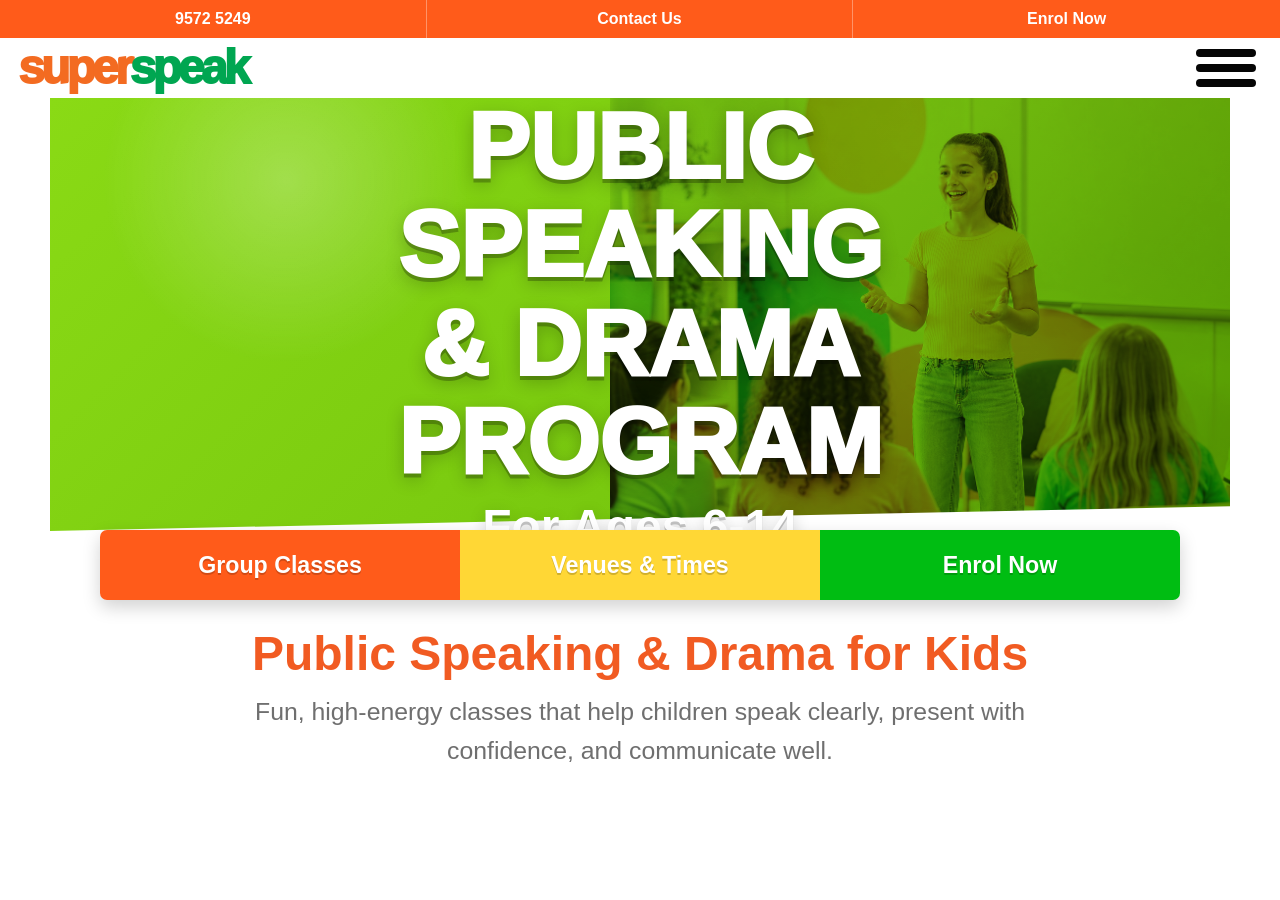
<file: index.html>
<!doctype html>
<html lang="en">
  <head>
    <meta charset="utf-8">
    <meta name="viewport" content="width=device-width, initial-scale=1">
    <title>Super Speak Practice Site</title>
    <link rel="stylesheet" href="styles.css">
  </head>
  <body>
    <header class="site-header">
      <div class="utility-bar">
        <a href="tel:0395725249">9572 5249</a>
        <a href="mailto:info@superspeak.com.au">Contact Us</a>
        <a href="enrol-now.html">Enrol Now</a>
      </div>
      <div class="logo-row">
        <a class="logo" href="index.html" aria-label="Super Speak home"><span>super</span>speak</a>
        <button class="menu-button" type="button" aria-label="Menu">
          <span></span>
          <span></span>
          <span></span>
        </button>
      </div>
    </header>

    <main class="home-shell">
      <section class="hero" aria-labelledby="site-title">
        <img class="hero-photo" src="assets/kids-public-speaking.png" alt="Children practising public speaking in a group class">
        <div class="hero-copy">
          <h1 id="site-title">Public Speaking<br>&amp; Drama Program</h1>
          <p class="intro">For Ages 6-14</p>
        </div>
      </section>

      <nav class="button-grid" aria-label="Main pages">
        <a class="cta orange" href="group-classes.html">Group Classes</a>
        <a class="cta yellow" href="venues-times.html">Venues &amp; Times</a>
        <a class="cta green" href="enrol-now.html">Enrol Now</a>
      </nav>

      <section class="intro-section" aria-labelledby="intro-title">
        <h2 id="intro-title">Public Speaking &amp; Drama for Kids</h2>
        <p>Fun, high-energy classes that help children speak clearly, present with confidence, and communicate well.</p>
      </section>
    </main>
  </body>
</html>
</file>
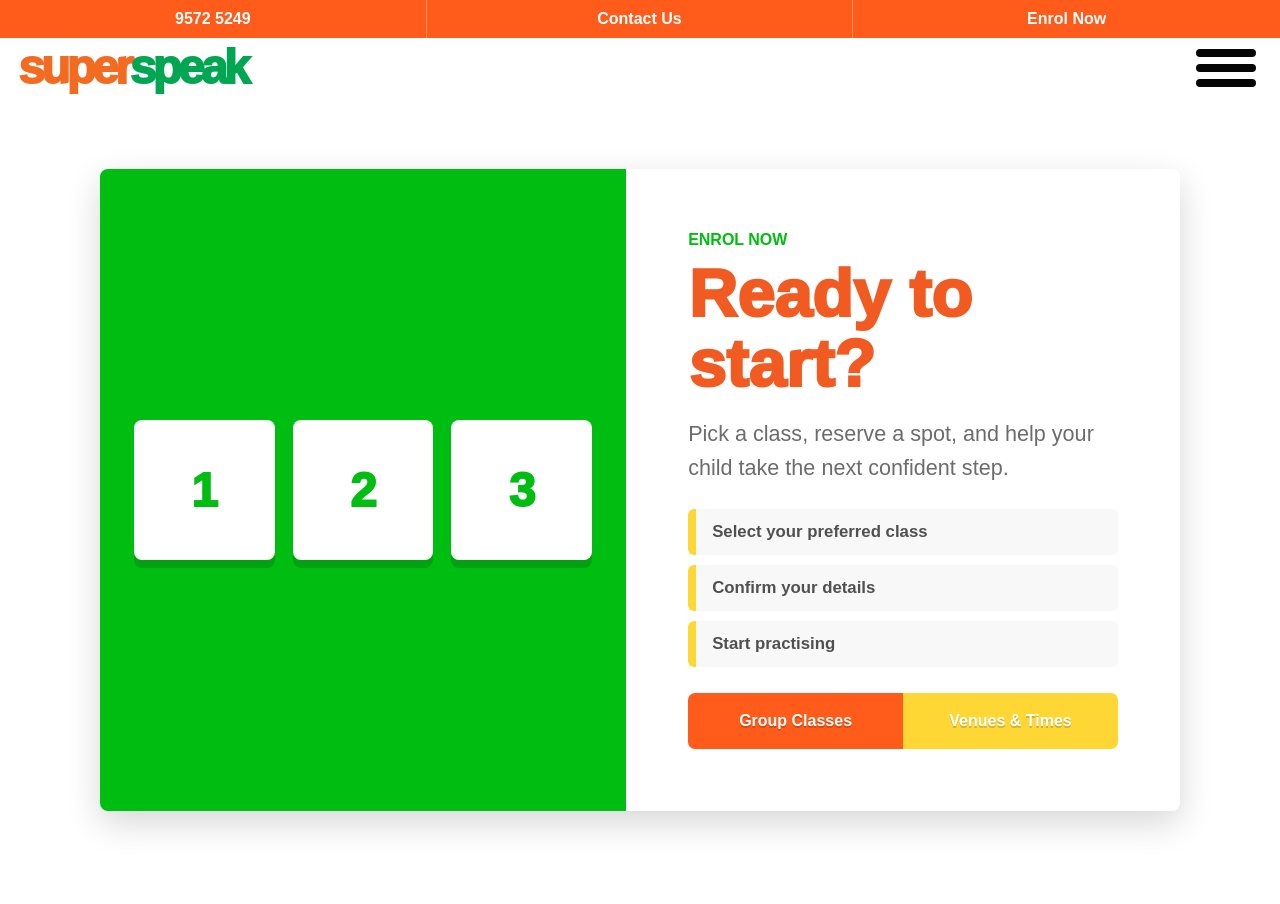
<file: enrol-now.html>
<!doctype html>
<html lang="en">
  <head>
    <meta charset="utf-8">
    <meta name="viewport" content="width=device-width, initial-scale=1">
    <title>Enrol Now | Super Speak Practice Site</title>
    <link rel="stylesheet" href="styles.css">
  </head>
  <body>
    <header class="site-header">
      <div class="utility-bar">
        <a href="tel:0395725249">9572 5249</a>
        <a href="mailto:info@superspeak.com.au">Contact Us</a>
        <a href="enrol-now.html">Enrol Now</a>
      </div>
      <div class="logo-row">
        <a class="logo" href="index.html" aria-label="Super Speak home"><span>super</span>speak</a>
        <button class="menu-button" type="button" aria-label="Menu">
          <span></span>
          <span></span>
          <span></span>
        </button>
      </div>
    </header>

    <main class="page-shell">
      <section class="feature-panel enrol-panel">
        <div class="enrol-art" aria-hidden="true">
          <span>1</span>
          <span>2</span>
          <span>3</span>
        </div>
        <div class="feature-copy">
          <p class="eyebrow">Enrol Now</p>
          <h1>Ready to start?</h1>
          <p>Pick a class, reserve a spot, and help your child take the next confident step.</p>
          <ul class="benefit-list">
            <li>Select your preferred class</li>
            <li>Confirm your details</li>
            <li>Start practising</li>
          </ul>
          <div class="page-actions">
            <a class="cta orange small" href="group-classes.html">Group Classes</a>
            <a class="cta yellow small" href="venues-times.html">Venues &amp; Times</a>
          </div>
        </div>
      </section>
    </main>
  </body>
</html>
</file>
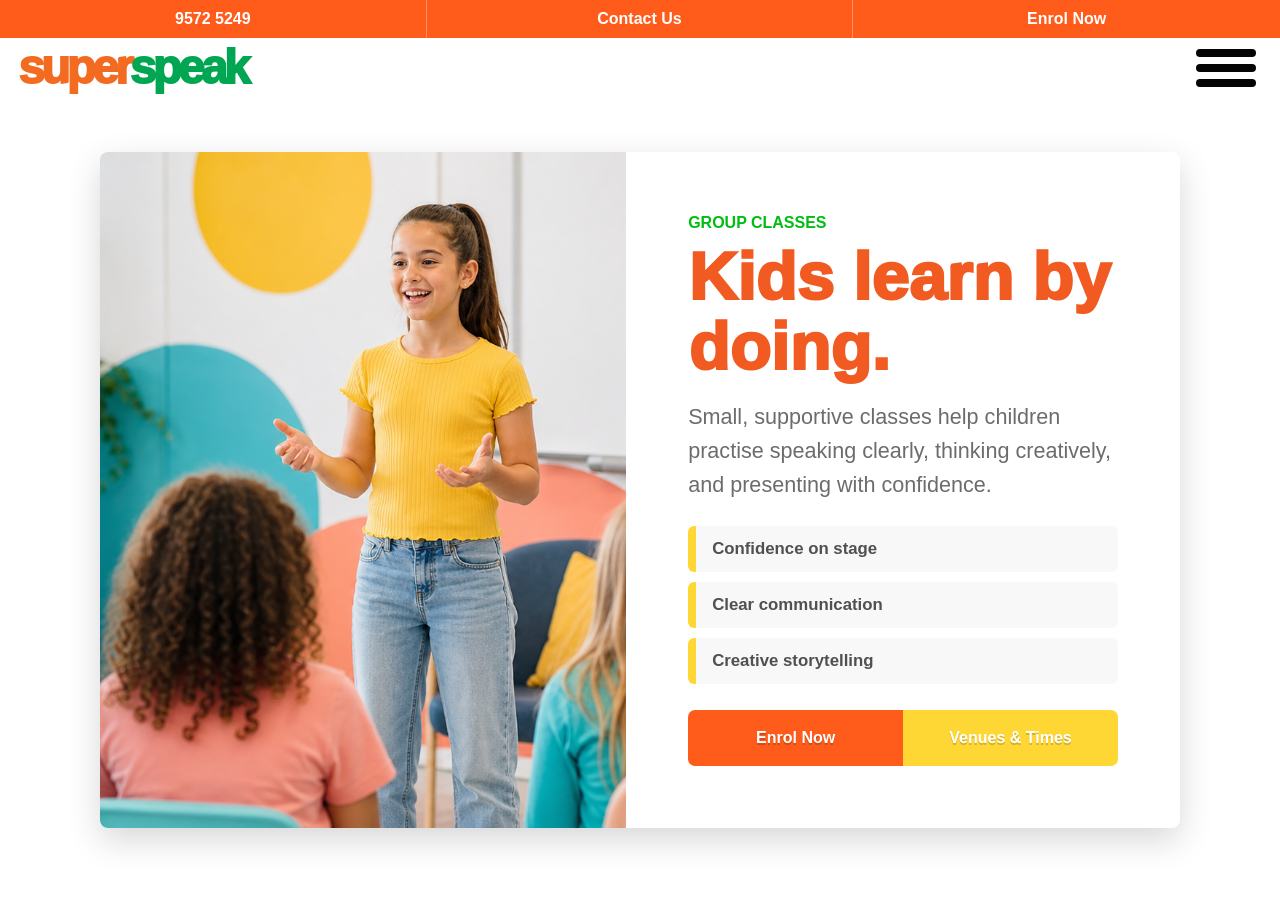
<file: group-classes.html>
<!doctype html>
<html lang="en">
  <head>
    <meta charset="utf-8">
    <meta name="viewport" content="width=device-width, initial-scale=1">
    <title>Group Classes | Super Speak Practice Site</title>
    <link rel="stylesheet" href="styles.css">
  </head>
  <body>
    <header class="site-header">
      <div class="utility-bar">
        <a href="tel:0395725249">9572 5249</a>
        <a href="mailto:info@superspeak.com.au">Contact Us</a>
        <a href="enrol-now.html">Enrol Now</a>
      </div>
      <div class="logo-row">
        <a class="logo" href="index.html" aria-label="Super Speak home"><span>super</span>speak</a>
        <button class="menu-button" type="button" aria-label="Menu">
          <span></span>
          <span></span>
          <span></span>
        </button>
      </div>
    </header>

    <main class="page-shell">
      <section class="feature-panel group-panel">
        <img class="feature-photo" src="assets/kids-public-speaking.png" alt="Children practising public speaking in a group class">
        <div class="feature-copy">
          <p class="eyebrow">Group Classes</p>
          <h1>Kids learn by doing.</h1>
          <p>Small, supportive classes help children practise speaking clearly, thinking creatively, and presenting with confidence.</p>
          <ul class="benefit-list">
            <li>Confidence on stage</li>
            <li>Clear communication</li>
            <li>Creative storytelling</li>
          </ul>
          <div class="page-actions">
            <a class="cta orange small" href="enrol-now.html">Enrol Now</a>
            <a class="cta yellow small" href="venues-times.html">Venues &amp; Times</a>
          </div>
        </div>
      </section>
    </main>
  </body>
</html>
</file>
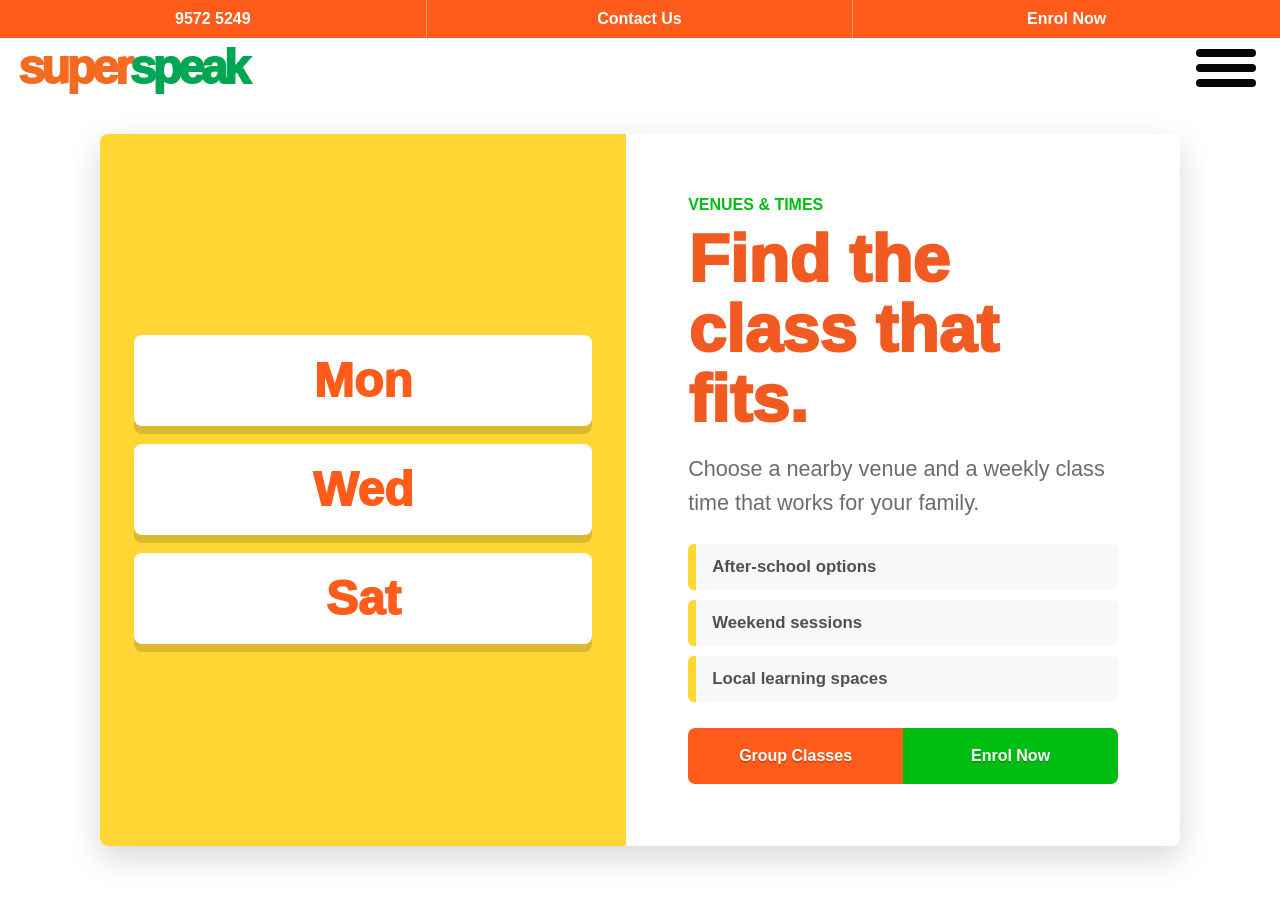
<file: venues-times.html>
<!doctype html>
<html lang="en">
  <head>
    <meta charset="utf-8">
    <meta name="viewport" content="width=device-width, initial-scale=1">
    <title>Venues & Times | Super Speak Practice Site</title>
    <link rel="stylesheet" href="styles.css">
  </head>
  <body>
    <header class="site-header">
      <div class="utility-bar">
        <a href="tel:0395725249">9572 5249</a>
        <a href="mailto:info@superspeak.com.au">Contact Us</a>
        <a href="enrol-now.html">Enrol Now</a>
      </div>
      <div class="logo-row">
        <a class="logo" href="index.html" aria-label="Super Speak home"><span>super</span>speak</a>
        <button class="menu-button" type="button" aria-label="Menu">
          <span></span>
          <span></span>
          <span></span>
        </button>
      </div>
    </header>

    <main class="page-shell">
      <section class="feature-panel venue-panel">
        <div class="schedule-art" aria-hidden="true">
          <span>Mon</span>
          <span>Wed</span>
          <span>Sat</span>
        </div>
        <div class="feature-copy">
          <p class="eyebrow">Venues &amp; Times</p>
          <h1>Find the class that fits.</h1>
          <p>Choose a nearby venue and a weekly class time that works for your family.</p>
          <ul class="benefit-list">
            <li>After-school options</li>
            <li>Weekend sessions</li>
            <li>Local learning spaces</li>
          </ul>
          <div class="page-actions">
            <a class="cta orange small" href="group-classes.html">Group Classes</a>
            <a class="cta green small" href="enrol-now.html">Enrol Now</a>
          </div>
        </div>
      </section>
    </main>
  </body>
</html>
</file>
<file: styles.css>
:root {
  color-scheme: light;
  --orange: #ff5b1a;
  --orange-dark: #e94f14;
  --yellow: #ffd735;
  --green: #00bd12;
  --hero-green: #79c90f;
  --logo-orange: #f36b21;
  --logo-green: #00a651;
  --ink: #4f4f4f;
  --heading: #f15b22;
  --white: #ffffff;
  --soft: #f8f8f8;
  --shadow: rgba(0, 0, 0, 0.24);
}

* {
  box-sizing: border-box;
}

body {
  min-height: 100vh;
  margin: 0;
  color: var(--ink);
  background: var(--white);
  font-family: Arial, Helvetica, sans-serif;
}

a {
  color: inherit;
}

.site-header {
  background: var(--white);
}

.utility-bar {
  display: grid;
  grid-template-columns: repeat(3, 1fr);
  background: var(--orange);
}

.utility-bar a {
  min-height: 38px;
  border-right: 1px solid rgba(255, 255, 255, 0.34);
  display: grid;
  place-items: center;
  color: var(--white);
  font-size: 1rem;
  font-weight: 800;
  text-decoration: none;
}

.utility-bar a:last-child {
  border-right: 0;
}

.logo-row {
  min-height: 56px;
  padding: 6px 18px;
  display: flex;
  align-items: center;
  justify-content: space-between;
  background: var(--white);
}

.logo {
  color: var(--logo-green);
  font-size: clamp(2.3rem, 6vw, 3rem);
  font-weight: 1000;
  line-height: 1;
  text-decoration: none;
  letter-spacing: -0.08em;
}

.logo span {
  color: var(--logo-orange);
}

.menu-button {
  width: 72px;
  height: 48px;
  border: 0;
  background: transparent;
  display: grid;
  gap: 7px;
  align-content: center;
  justify-items: stretch;
  cursor: pointer;
}

.menu-button span {
  height: 8px;
  border-radius: 6px;
  background: #050505;
}

.home-shell {
  width: min(100%, 1180px);
  margin: 0 auto;
}

.hero {
  min-height: 430px;
  position: relative;
  overflow: hidden;
  display: grid;
  align-items: center;
  background:
    radial-gradient(circle at 20% 18%, rgba(255, 255, 255, 0.24), transparent 18%),
    linear-gradient(135deg, #8ada15 0%, var(--hero-green) 58%, #5cae00 100%);
}

.hero::after {
  content: "";
  position: absolute;
  inset: auto 0 0;
  height: 56px;
  background: var(--white);
  clip-path: polygon(0 58%, 100% 14%, 100% 100%, 0 100%);
  z-index: 2;
}

.hero-photo {
  position: absolute;
  right: 0;
  bottom: 0;
  width: min(58%, 620px);
  height: 100%;
  object-fit: cover;
  object-position: center;
  mix-blend-mode: multiply;
  opacity: 0.92;
}

.hero-copy {
  width: min(720px, calc(100% - 32px));
  margin: 0 auto;
  position: relative;
  z-index: 3;
  text-align: center;
}

h1 {
  margin: 0;
  color: var(--white);
  font-size: clamp(2.9rem, 8vw, 5.8rem);
  line-height: 1.06;
  font-weight: 1000;
  text-transform: uppercase;
  text-shadow: 0 4px 0 rgba(0, 0, 0, 0.25), 0 6px 18px rgba(0, 0, 0, 0.22);
}

.intro {
  margin: 8px 0 0;
  color: var(--white);
  font-size: clamp(1.8rem, 5vw, 3rem);
  font-weight: 900;
  text-shadow: 0 3px 0 rgba(0, 0, 0, 0.2), 0 4px 16px rgba(0, 0, 0, 0.18);
}

.button-grid {
  width: min(100% - 32px, 1080px);
  margin: -24px auto 0;
  position: relative;
  z-index: 4;
  display: grid;
  grid-template-columns: repeat(3, 1fr);
  border-radius: 7px;
  overflow: hidden;
  box-shadow: 0 7px 18px rgba(0, 0, 0, 0.18);
}

.cta {
  min-height: 70px;
  padding: 18px 20px;
  display: grid;
  place-items: center;
  color: var(--white);
  font-size: clamp(1rem, 2.3vw, 1.45rem);
  font-weight: 900;
  text-align: center;
  text-decoration: none;
  text-shadow: 0 2px 0 rgba(0, 0, 0, 0.18);
  transition: filter 160ms ease, transform 160ms ease;
}

.cta:hover,
.cta:focus-visible {
  filter: brightness(1.05);
}

.cta:focus-visible,
.logo:focus-visible,
.utility-bar a:focus-visible,
.menu-button:focus-visible {
  outline: 4px solid var(--yellow);
  outline-offset: 3px;
}

.orange {
  background: var(--orange);
}

.yellow {
  background: var(--yellow);
}

.green {
  background: var(--green);
}

.intro-section {
  width: min(880px, calc(100% - 32px));
  margin: 28px auto 56px;
  text-align: center;
}

.intro-section h2 {
  margin: 0 0 12px;
  color: var(--heading);
  font-size: clamp(2rem, 5vw, 3rem);
  line-height: 1.1;
}

.intro-section p {
  margin: 0;
  color: #6f6f6f;
  font-size: clamp(1.1rem, 3vw, 1.55rem);
  line-height: 1.55;
}

.page-shell {
  width: min(1080px, calc(100% - 32px));
  min-height: calc(100vh - 94px);
  margin: 0 auto;
  display: grid;
  place-items: center;
  padding: 36px 0 58px;
}

.feature-panel {
  width: 100%;
  border-radius: 8px;
  overflow: hidden;
  display: grid;
  grid-template-columns: minmax(300px, 0.95fr) 1fr;
  background: var(--white);
  box-shadow: 0 12px 34px rgba(0, 0, 0, 0.16);
}

.feature-photo {
  width: 100%;
  height: 100%;
  min-height: 430px;
  object-fit: cover;
}

.feature-copy {
  padding: clamp(30px, 6vw, 62px);
  align-self: center;
}

.eyebrow {
  margin: 0 0 10px;
  color: var(--green);
  font-size: 1rem;
  font-weight: 900;
  text-transform: uppercase;
}

.feature-panel h1 {
  margin: 0;
  color: var(--heading);
  font-size: clamp(2.25rem, 6vw, 4.2rem);
  line-height: 1.04;
  text-transform: none;
  text-shadow: none;
}

.feature-panel p:not(.eyebrow) {
  margin: 18px 0 24px;
  color: #6c6c6c;
  font-size: clamp(1.08rem, 2.4vw, 1.35rem);
  line-height: 1.58;
}

.benefit-list {
  display: grid;
  gap: 10px;
  margin: 0 0 26px;
  padding: 0;
  list-style: none;
}

.benefit-list li {
  border-left: 8px solid var(--yellow);
  border-radius: 6px;
  background: var(--soft);
  padding: 13px 16px;
  color: #505050;
  font-size: 1.05rem;
  font-weight: 800;
}

.page-actions {
  display: grid;
  grid-template-columns: repeat(2, minmax(0, 1fr));
  gap: 0;
  border-radius: 7px;
  overflow: hidden;
}

.cta.small {
  min-height: 56px;
  padding: 12px 16px;
  font-size: 1rem;
}

.schedule-art,
.enrol-art {
  min-height: 430px;
  padding: 34px;
  display: grid;
  align-content: center;
  gap: 18px;
}

.schedule-art {
  background: var(--yellow);
}

.enrol-art {
  grid-template-columns: repeat(3, 1fr);
  background: var(--green);
}

.schedule-art span,
.enrol-art span {
  border-radius: 8px;
  background: var(--white);
  padding: 18px;
  color: var(--orange);
  font-size: clamp(1.65rem, 4vw, 3rem);
  font-weight: 1000;
  text-align: center;
  box-shadow: 0 8px 0 rgba(0, 0, 0, 0.14);
}

.enrol-art span {
  aspect-ratio: 1;
  display: grid;
  place-items: center;
  color: var(--green);
}

@media (max-width: 760px) {
  .utility-bar {
    grid-template-columns: 1fr;
  }

  .utility-bar a {
    min-height: 34px;
    border-right: 0;
    border-bottom: 1px solid rgba(255, 255, 255, 0.32);
  }

  .hero {
    min-height: 420px;
    align-items: start;
    padding-top: 34px;
  }

  .hero-photo {
    width: 100%;
    height: 52%;
    top: auto;
    bottom: 0;
  }

  .button-grid,
  .feature-panel,
  .page-actions {
    grid-template-columns: 1fr;
  }

  .button-grid {
    margin-top: -14px;
  }

  .feature-photo,
  .schedule-art,
  .enrol-art {
    min-height: 250px;
    aspect-ratio: 16 / 10;
  }

  .feature-copy {
    padding: 28px 22px 34px;
  }
}
</file>
